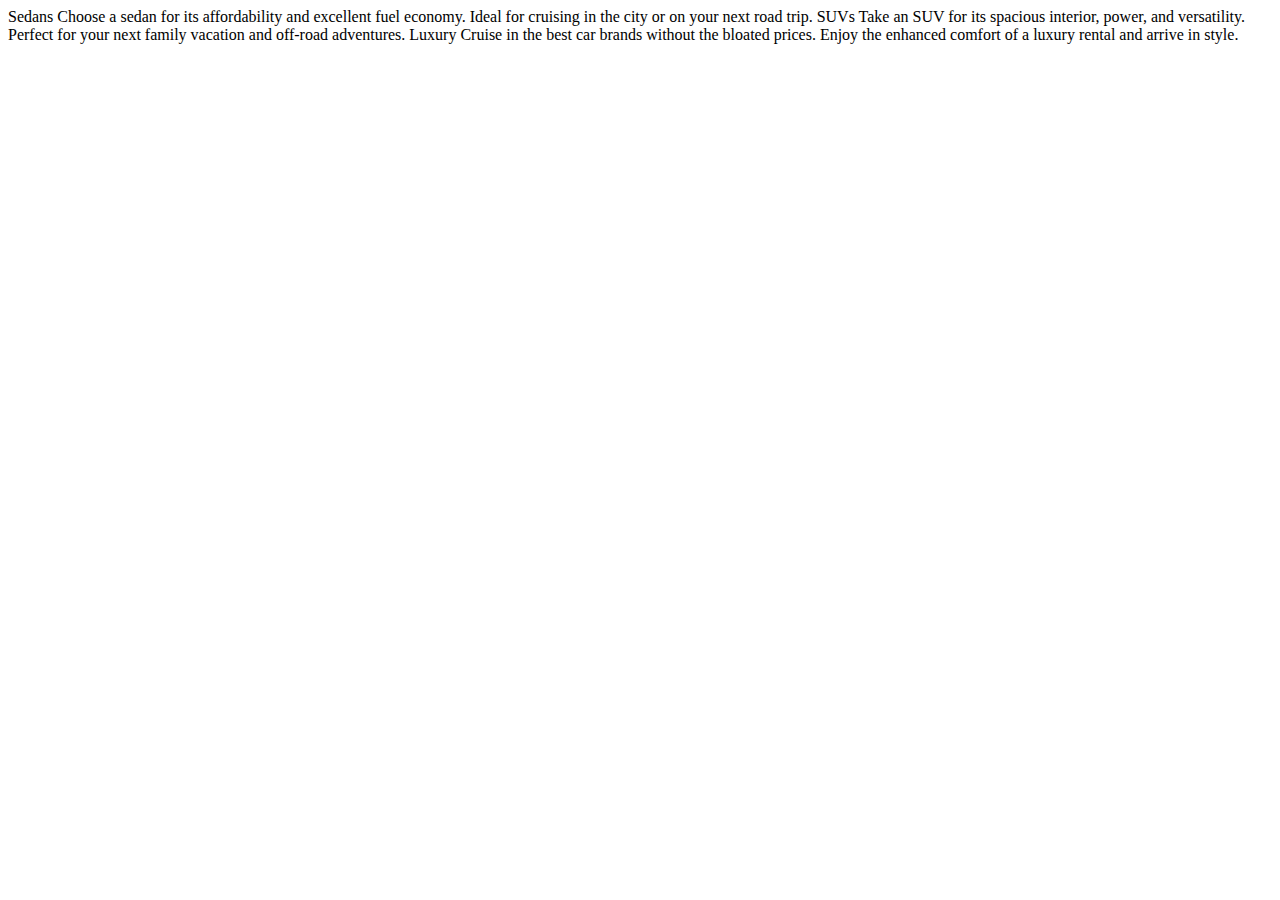
<file: 3-column-preview-card-component-main/index.html>
<!DOCTYPE html>
<html lang="en">
  <head>
    <meta charset="UTF-8" />
    <meta name="viewport" content="width=device-width, initial-scale=1.0" />
    <!-- displays site properly based on user's device -->

    <title>3-column preview card component</title>

    <!-- Feel free to remove these styles or customise in your own stylesheet 👍 -->
  </head>
  <body>
    Sedans Choose a sedan for its affordability and excellent fuel economy.
    Ideal for cruising in the city or on your next road trip. SUVs Take an SUV
    for its spacious interior, power, and versatility. Perfect for your next
    family vacation and off-road adventures. Luxury Cruise in the best car
    brands without the bloated prices. Enjoy the enhanced comfort of a luxury
    rental and arrive in style.
  </body>
</html>
</file>
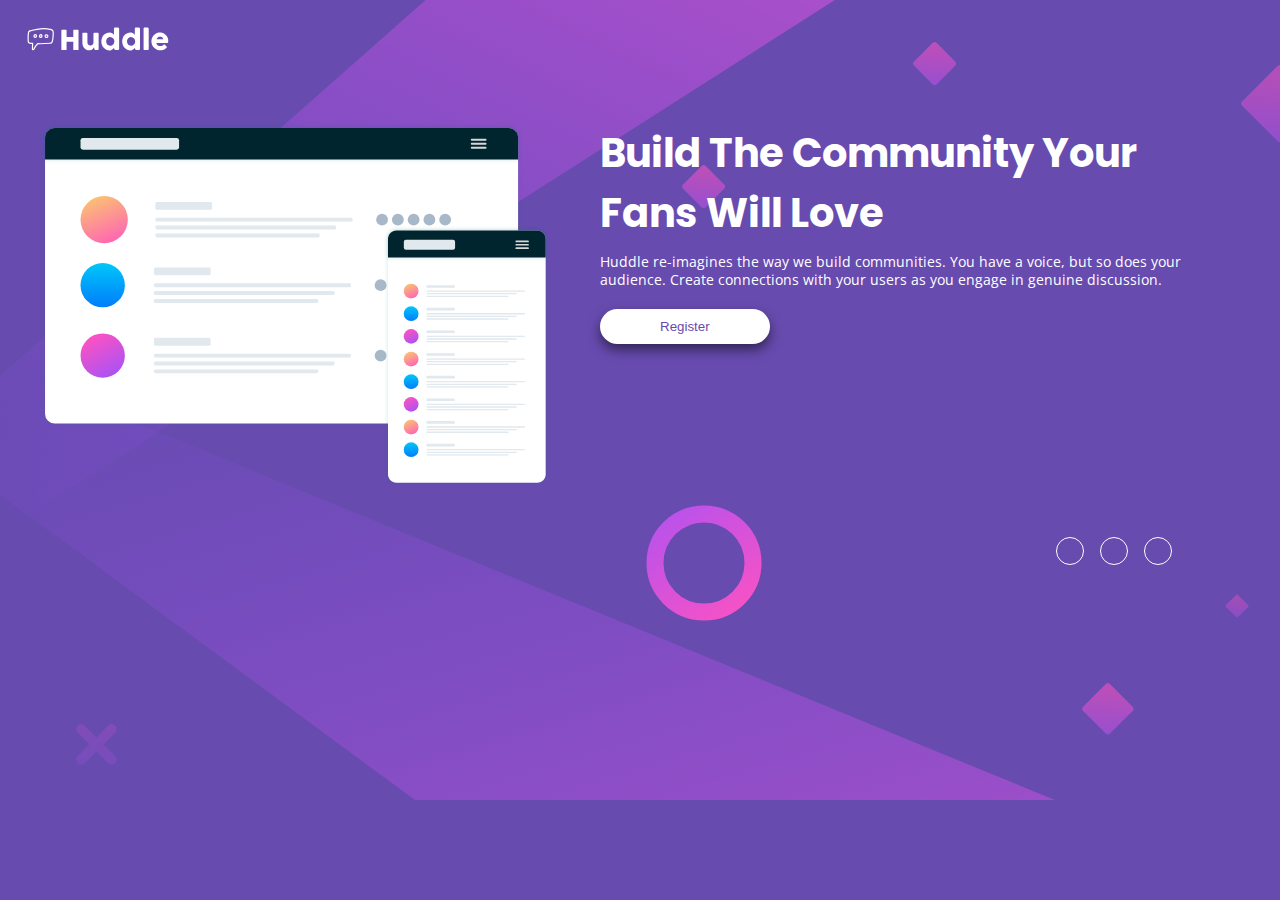
<file: huddle-landing-page-with-single-introductory-section-master/index.html>
<!DOCTYPE html>
<html lang="en">
  <head>
    <meta charset="UTF-8" />
    <meta name="viewport" content="width=device-width, initial-scale=1.0" />
    <!-- displays site properly based on user's device -->
    <link rel="preconnect" href="https://fonts.googleapis.com" />
    <link rel="preconnect" href="https://fonts.gstatic.com" crossorigin />
    <link
      href="https://fonts.googleapis.com/css2?family=Open+Sans&family=Poppins:wght@400;600&display=swap"
      rel="stylesheet"
    />
    <link
      rel="stylesheet"
      href="https://cdnjs.cloudflare.com/ajax/libs/font-awesome/5.13.0/css/all.min.css"
      integrity="sha256-h20CPZ0QyXlBuAw7A+KluUYx/3pK+c7lYEpqLTlxjYQ="
      crossorigin="anonymous"
    />

    <link rel="stylesheet" href="styles.css" />
    <title>Huddle landing page with single introductory section</title>
  </head>
  <body>
    <header><img src="./images/logo.svg" class="logo" /></header>

    <main>
      <img src="./images/illustration-mockups.svg" class="mockup_img" />
      <section>
        <h1 class="title">Build The Community Your Fans Will Love</h1>
        <p class="content">
          Huddle re-imagines the way we build communities. You have a voice, but
          so does your audience. Create connections with your users as you
          engage in genuine discussion.
        </p>
        <button>Register</button>
      </section>
    </main>
    <footer>
      <div class="icons">
        <div class="icon"><i class="fab fa-facebook-f"></i></div>
        <div class="icon"><i class="fab fa-twitter"></i></div>
        <div class="icon"><i class="fab fa-instagram"></i></div>
      </div>
    </footer>
  </body>
</html>
</file>
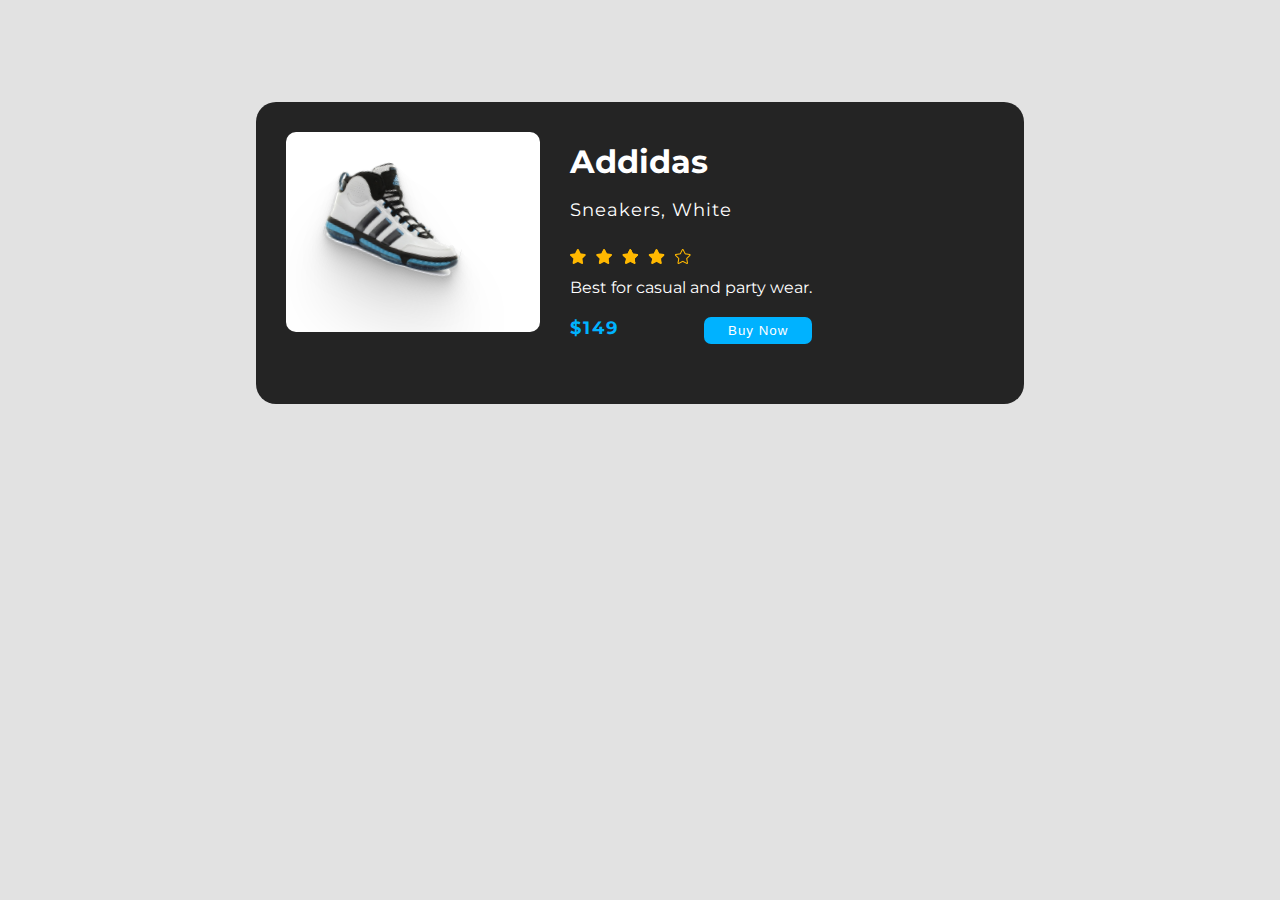
<file: product-card-component-master/index.html>
<!DOCTYPE html>
<html lang="en">
  <head>
    <meta charset="UTF-8" />
    <meta http-equiv="X-UA-Compatible" content="IE=edge" />
    <meta name="viewport" content="width=device-width, initial-scale=1.0" />
    <link rel="stylesheet" href="style.css" />
    <link rel="preconnect" href="https://fonts.googleapis.com" />
    <link rel="preconnect" href="https://fonts.gstatic.com" crossorigin />
    <link
      href="https://fonts.googleapis.com/css2?family=Montserrat:wght@400;600&display=swap"
      rel="stylesheet"
    />
    <title>Product Card Component</title>
  </head>
  <body>
    <div class="container">
      <main class="product">
        <img
          src="./images/adidas-shoes.svg"
          alt="product-image"
          class="product-img"
        />
        <section class="content">
          <h1>Addidas</h1>
          <p class="subtitle">Sneakers, White</p>
          <img src="./images/Rating.png" class="rating" />
          <p>Best for casual and party wear.</p>
          <div class="cta">
            <div class="price__tag">$149</div>
            <button class="buy_now_btn">Buy Now</button>
          </div>
        </section>
      </main>
    </div>
  </body>
</html>
</file>
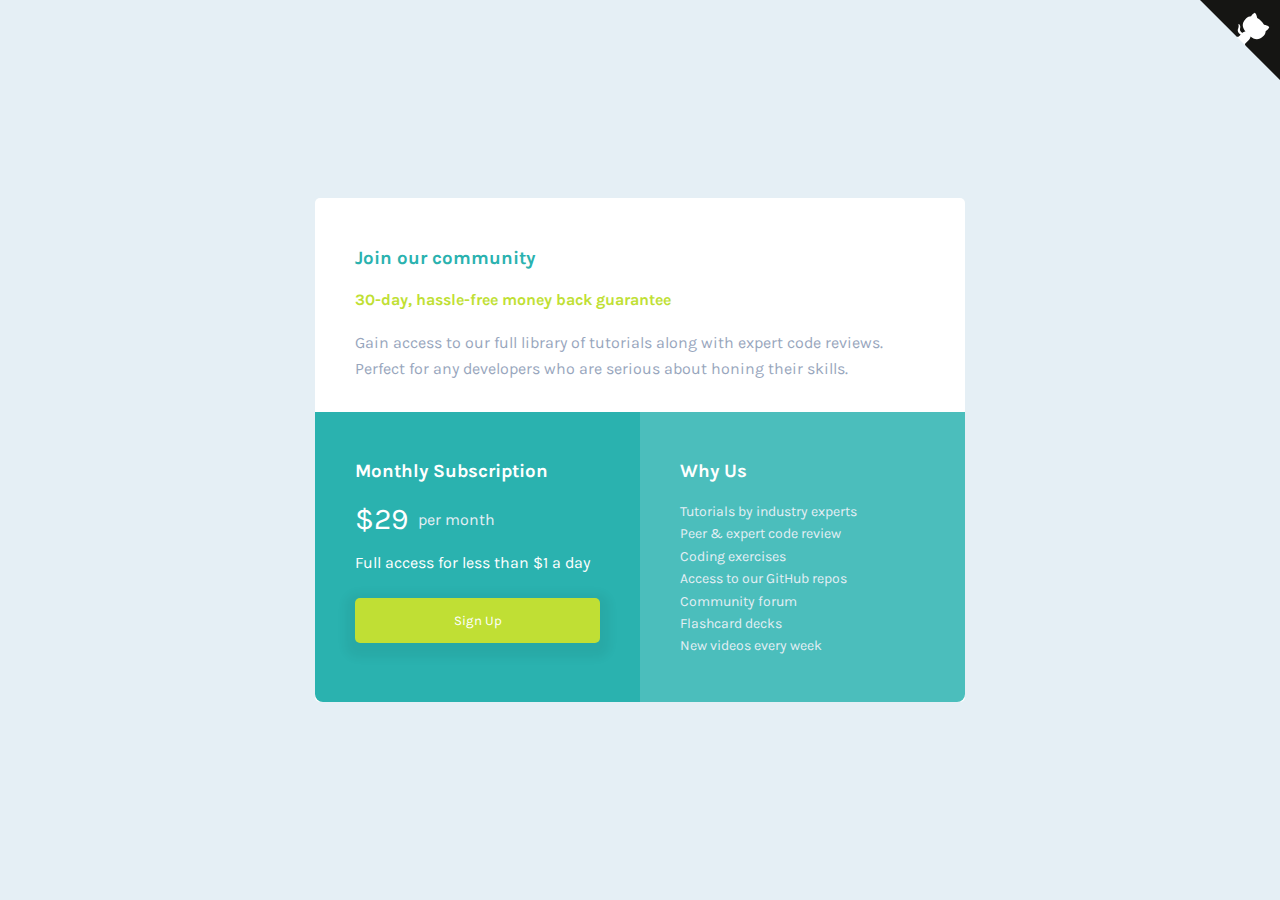
<file: single-price-grid-component-master/index.html>
<!DOCTYPE html>
<html lang="en">
  <head>
    <meta charset="UTF-8" />
    <meta name="viewport" content="width=device-width, initial-scale=1.0" />
    <!-- displays site properly based on user's device -->

    <title>Single Price Grid Component</title>
    <link rel="stylesheet" href="style.css" />
    <!-- Feel free to remove these styles or customise in your own stylesheet 👍 -->
    <link rel="preconnect" href="https://fonts.gstatic.com" />
    <link
      href="https://fonts.googleapis.com/css2?family=Karla:wght@400;700&display=swap"
      rel="stylesheet"
    />
  </head>
  <body>
    <!-- Github Corner -->
    <a
      href="https://github.com/palakgupta2712/frontend-challenges/tree/master/single-price-grid-component-master"
      class="github-corner"
      aria-label="View source on GitHub"
      ><svg
        width="80"
        height="80"
        viewBox="0 0 250 250"
        style="
          fill: #151513;
          color: #fff;
          position: absolute;
          top: 0;
          border: 0;
          right: 0;
        "
        aria-hidden="true"
      >
        <path d="M0,0 L115,115 L130,115 L142,142 L250,250 L250,0 Z"></path>
        <path
          d="M128.3,109.0 C113.8,99.7 119.0,89.6 119.0,89.6 C122.0,82.7 120.5,78.6 120.5,78.6 C119.2,72.0 123.4,76.3 123.4,76.3 C127.3,80.9 125.5,87.3 125.5,87.3 C122.9,97.6 130.6,101.9 134.4,103.2"
          fill="currentColor"
          style="transform-origin: 130px 106px"
          class="octo-arm"
        ></path>
        <path
          d="M115.0,115.0 C114.9,115.1 118.7,116.5 119.8,115.4 L133.7,101.6 C136.9,99.2 139.9,98.4 142.2,98.6 C133.8,88.0 127.5,74.4 143.8,58.0 C148.5,53.4 154.0,51.2 159.7,51.0 C160.3,49.4 163.2,43.6 171.4,40.1 C171.4,40.1 176.1,42.5 178.8,56.2 C183.1,58.6 187.2,61.8 190.9,65.4 C194.5,69.0 197.7,73.2 200.1,77.6 C213.8,80.2 216.3,84.9 216.3,84.9 C212.7,93.1 206.9,96.0 205.4,96.6 C205.1,102.4 203.0,107.8 198.3,112.5 C181.9,128.9 168.3,122.5 157.7,114.1 C157.9,116.9 156.7,120.9 152.7,124.9 L141.0,136.5 C139.8,137.7 141.6,141.9 141.8,141.8 Z"
          fill="currentColor"
          class="octo-body"
        ></path></svg></a
    ><style>
      .github-corner:hover .octo-arm {
        animation: octocat-wave 560ms ease-in-out;
      }
      @keyframes octocat-wave {
        0%,
        100% {
          transform: rotate(0);
        }
        20%,
        60% {
          transform: rotate(-25deg);
        }
        40%,
        80% {
          transform: rotate(10deg);
        }
      }
      @media (max-width: 500px) {
        .github-corner:hover .octo-arm {
          animation: none;
        }
        .github-corner .octo-arm {
          animation: octocat-wave 560ms ease-in-out;
        }
      }
    </style>
    <!-- Main Content -->
    <div class="container">
      <main>
        <section>
          <h3 class="text-cyan">Join our community</h3>
          <h4 class="text-yellow">30-day, hassle-free money back guarantee</h4>
          <div class="grayish-blue text">
            Gain access to our full library of tutorials along with expert code
            reviews. Perfect for any developers who are serious about honing
            their skills.
          </div>
        </section>
        <div class="row">
          <section class="cyan-bg">
            <h3>Monthly Subscription</h3>
            <p class="price">
              <span class="dollar">&dollar;29</span>
              <span class="light-gray">per month</span>
            </p>
            <p>Full access for less than &dollar;1 a day</p>
            <button>Sign Up</button>
          </section>
          <section class="blue-bg">
            <h3>Why Us</h3>
            <p class="content light-gray">
              Tutorials by industry experts<br />
              Peer &amp; expert code review<br />
              Coding exercises<br />
              Access to our GitHub repos<br />
              Community forum<br />
              Flashcard decks<br />
              New videos every week<br />
            </p>
          </section>
        </div>
      </main>
    </div>
  </body>
</html>
</file>
<file: huddle-landing-page-with-single-introductory-section-master/styles.css>
:root {
  --purple: hsl(257, 40%, 49%);
  --magenta: hsl(300, 69%, 71%);
}

* {
  margin: 0;
  padding: 0;
  box-sizing: border-box;
}

body {
  font-family: "Open Sans", sans-serif;
  background-image: url(./images/bg-mobile.svg);
  background-color: var(--purple);
  color: white;
  background-repeat: no-repeat;
}

header {
  padding: 20px;
  width: 12rem;
}

.logo {
  width: 100%;
  max-width: 400px;
  height: auto;
}
h1,
h2,
h3,
h4,
h5,
h6 {
  font-family: "Poppins", sans-serif;
}

.mockup_img {
  width: 100%;
  max-width: 400px;
  height: auto;
  padding: 20px;
}
main {
  padding: 20px;
  font-size: 14px;
  text-align: center;
}
.content {
  font-size: 13.5px;
  padding: 16px;
}
button {
  background-color: white;
  color: var(--purple);
  padding: 10px 60px;
  border: none;
  border-radius: 20px;
  margin: 10px auto;
  cursor: pointer;
  box-shadow: 0px 6px 12px rgba(0, 0, 0, 0.5);
}
button:hover {
  color: white;
  background-color: hsl(257, 84%, 66%);
}
footer {
  display: flex;
  align-items: center;
  justify-content: center;
}
.icons {
  display: flex;
  margin: 10px 0;
}
.icon {
  border: 1px solid #fff;
  border-radius: 50%;
  display: flex;
  justify-content: center;
  align-items: center;
  width: 28px;
  height: 28px;
  margin: 0 0.5rem;
  cursor: pointer;
  transition: all 0.3s ease;
}
@media screen and (min-width: 750px) {
  body {
    background-image: url(./images/bg-desktop.svg);
  }
  main {
    display: flex;
    text-align: left;
  }
  section {
    padding: 20px;
    margin: 0 10px;
  }
  .mockup_img {
    max-width: 550px;
    height: auto;
    padding: 20px;
  }
  .title {
    font-size: 40px;
  }
  .content {
    padding: 10px 0px;
  }
  footer {
    float: right;
    margin: 0 100px;
  }
}
</file>
<file: product-card-component-master/style.css>
:root {
  --black: hsl(0, 0%, 14%);
  --light-blue: hsl(198, 100%, 50%);
  --white: hsl(0, 0%, 100%);
}

* {
  box-sizing: border-box;
  padding: 0;
  margin: 0;
}

body {
  font-size: 16px;
  font-family: "Montserrat", sans-serif;
  background-color: #e2e2e2;
  color: var(--white);
}

.container {
  background-color: var(--black);
  margin: 8% 10%;
  border-radius: 20px;
  padding: 20px;
}

main {
  display: flex;
}

.product-img {
  height: 200px;
  background-color: white;
  border-radius: 10px;
  margin: 10px;
  transform: translateY(90deg);
}

.content {
  padding: 20px;
}
.product {
  display: flex;
  flex-direction: column;
}
.subtitle {
  letter-spacing: 1px;
  font-size: 18px;
  margin: 18px 0;
}
.rating {
  width: 50%;
  padding: 10px 0;
}
.cta {
  display: flex;
  justify-content: space-between;
  padding: 20px 0;
}
.buy_now_btn {
  background-color: var(--light-blue);
  padding: 6px 24px;
  border: none;
  border-radius: 7px;
  color: white;
  letter-spacing: 1px;
  cursor: pointer;
}
.price__tag {
  font-size: 18px;
  font-weight: 700;
  letter-spacing: 2px;
  color: var(--light-blue);
}
@media screen and (min-width: 768px) {
  .product {
    flex-direction: row;
  }
  .container {
    background-color: var(--black);
    margin: 8% 20%;
    border-radius: 20px;
    padding: 20px;
  }
}
</file>
<file: single-price-grid-component-master/style.css>
* {
  box-sizing: border-box;
}

body {
  padding: 0;
  margin: 0;
  font-size: 16px;
}

.container {
  font-family: "Karla", sans-serif;
  background-color: hsl(204, 43%, 93%);
  display: flex;
  align-items: center;
  justify-content: center;
  padding: 20px;
  height: 100vh;
}
main {
  background-color: white;
  border-radius: 5px;
  max-width: 650px;
  width: 650px;
}
button {
  background-color: hsl(71, 73%, 54%);
  border-radius: 5px;
  border: none;
  font-family: "Karla", sans-serif;
  width: 100%;
  padding: 15px;
  color: white;
  margin: 10px 0;
  box-shadow: 0 5px 10px 10px rgba(0, 0, 0, 0.05);
  cursor: pointer;
}

section {
  padding: 30px 40px;
}
.text-yellow {
  color: hsl(71, 73%, 54%);
}
.text-cyan {
  color: hsl(179, 62%, 43%);
}
.grayish-blue {
  color: hsl(218, 22%, 67%);
}
.light-gray {
  color: hsl(204, 43%, 93%);
}

.cyan-bg {
  background-color: hsl(179, 62%, 43%);
  color: white;
}
.blue-bg {
  background-color: hsl(179, 47%, 52%);
  color: white;
  border-bottom-right-radius: 0.5rem;
  border-bottom-left-radius: 0.5rem;
}
.content {
  line-height: 1.6;
  font-size: 14px;
}
.text {
  line-height: 1.6;
  display: inline;
}
.price {
  display: flex;
  align-items: center;
}
.price span {
  margin-right: 10px;
}
.price span:nth-child(1) {
  font-size: 30px;
}

@media screen and (min-width: 768px) {
  .row {
    display: flex;
  }
  .row > section {
    flex: 1;
  }
  .blue-bg {
    border-bottom-right-radius: 0.5rem;
    border-bottom-left-radius: 0;
  }
  .cyan-bg {
    border-bottom-left-radius: 0.5rem;
  }
  .container {
    padding: 150px;
  }
}

@media screen and (max-width: 768px) {
  main {
    margin: auto;
  }
}
</file>
